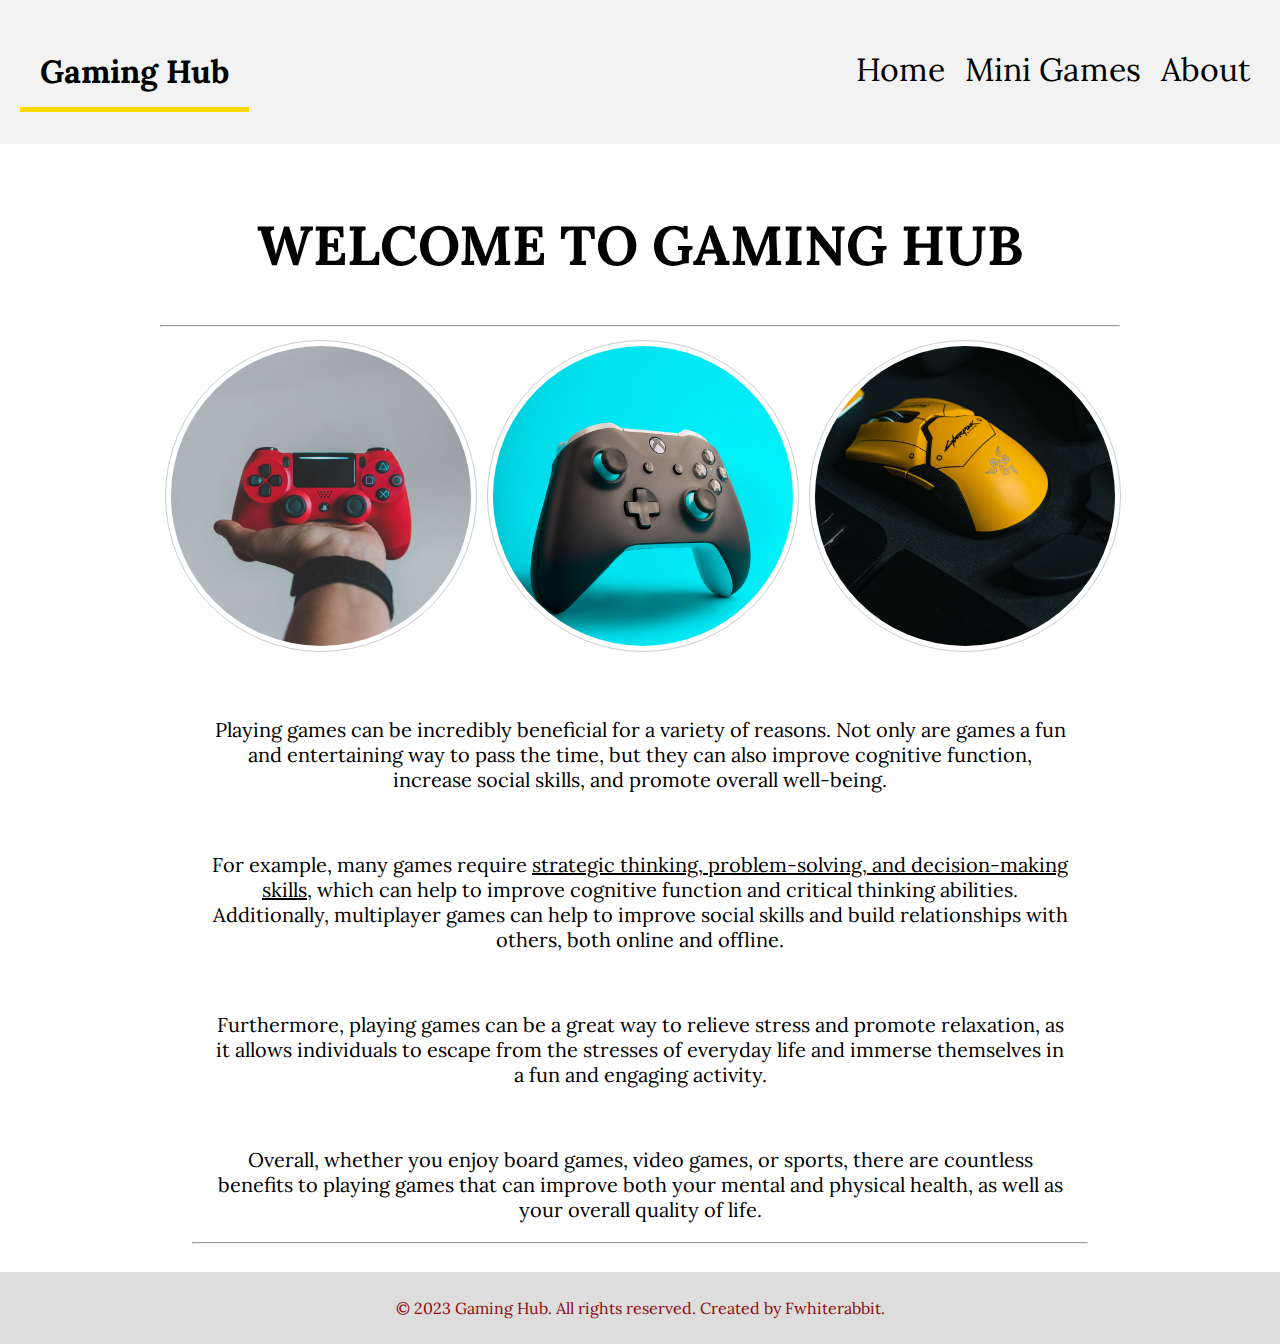
<file: index.html>
<!DOCTYPE html>
<html>
  <head>
    <style>
      @import url('https://fonts.googleapis.com/css2?family=Lora&display=swap');
      </style>
    <title>Gaming Hub</title>
    <link rel="stylesheet" type="text/css" href="styles.css">
  </head>
  <body>
    <header>
      <h1><a href="index.html">Gaming Hub</a></h1>
      <nav>
        <ul>
          <li><a href="#">Home</a></li>
          <li><a href="games.html">Mini Games</a></li>
          <li><a href="#">About</a></li>
        </ul>
      </nav>
    </header>

    <main>
          <h2>Welcome to Gaming Hub</h2>
          <hr>
          <div id="container">
            <div id="circle-container">
              <a href="ps.html"> <!-- Play Station -->
                <div id="circle-img"></div>
              </a>
            </div>
            
            <div id="circle-container">
              <a href="xbox.html"> <!-- Xbox-->
                <div id="circle-img2"></div>
              </a>
            </div>
              <div id="circle-container">
                <a href="games.html"> <!-- PC -->
                  <div id="circle-img3"></div>
                </a>
              </div>        
          </div>
    </main>
    <div class="mid-text">
      <p>Playing games can be incredibly beneficial for a variety of reasons. 
        Not only are games a fun and entertaining way to pass the time, but they can also improve cognitive function, 
        increase social skills, and promote overall well-being.</p>
        <br>
      <p>For example, many games require <span> strategic thinking, problem-solving,
         and decision-making skills</span>, which can help to improve cognitive function and critical thinking abilities.
          Additionally, multiplayer games can help to improve social skills and build relationships with others, both online and offline.</p>
        <br>
      <p>Furthermore, playing games can be a great way to relieve stress and promote relaxation,
         as it allows individuals to escape from the stresses of everyday life and immerse themselves in a fun and engaging activity.</p>
        <br>
      <p>Overall, whether you enjoy board games, video games, or sports,
         there are countless benefits to playing games that can improve both your mental and physical health,
          as well as your overall quality of life.</p>
          <hr>
    </div>
    <footer>
      <p>&copy; 2023 Gaming Hub. All rights reserved. Created by Fwhiterabbit.</p>
    </footer>
  </body>
</html>
</file>
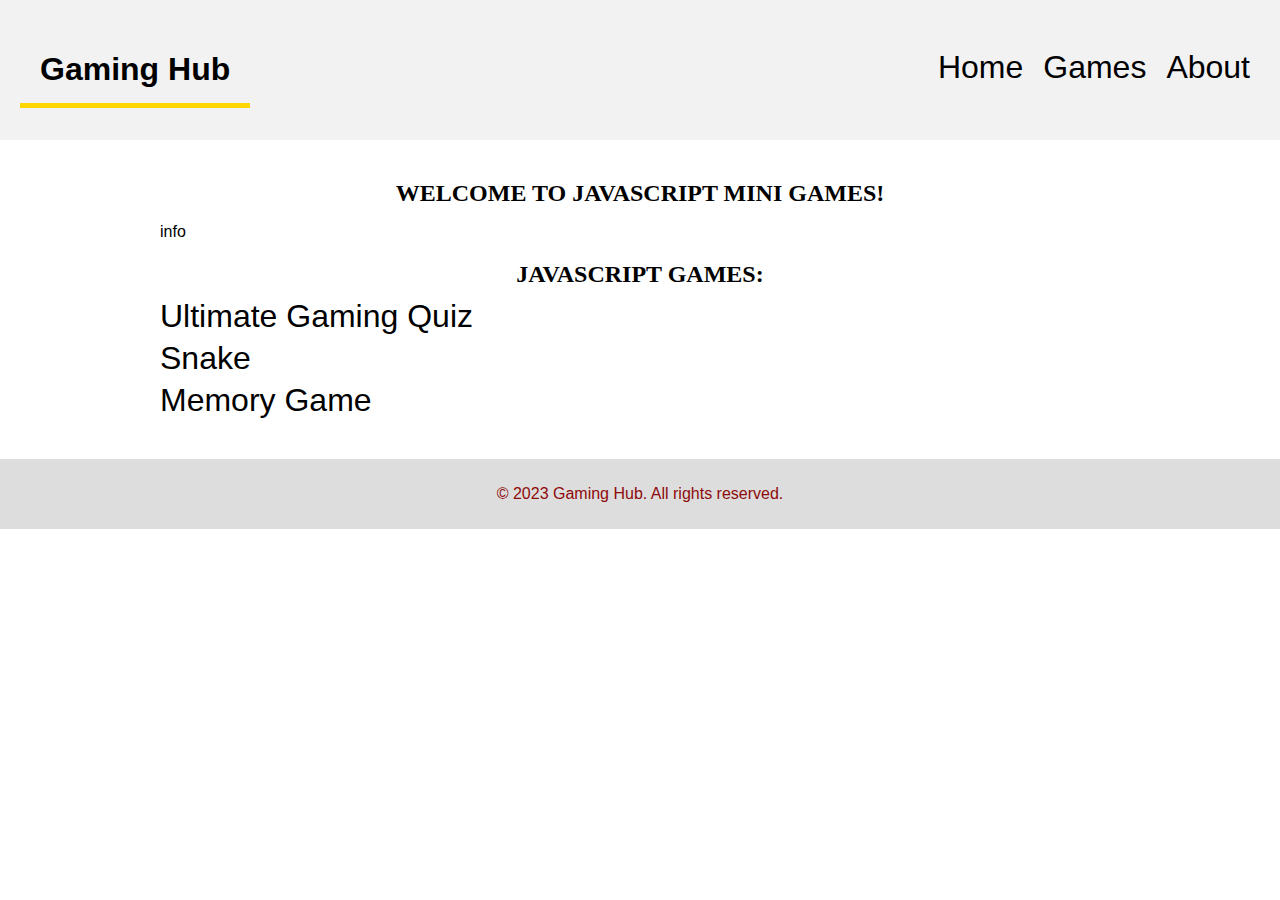
<file: games.html>
<!DOCTYPE html>
<html>
  <head>
    <title>Gaming Hub</title>
    <link rel="stylesheet" type="text/css" href="styles.css">
  </head>
  <body>
    <header>
      <h1>Gaming Hub</h1>
      <nav>
        <ul>
          <li><a href="index.html">Home</a></li>
          <li><a href="games.html">Games</a></li>
          <li><a href="#">About</a></li>
        </ul>
      </nav>
    </header>

    <main>
      <section>
        <h2>Welcome to JavaScript Mini Games!</h2>
        <p>info</p>
      </section>
      <section>
        <h2>JavaScript Games:</h2>
        <ul>
          <li><a href="#">Ultimate Gaming Quiz</a></li>
          <li><a href="#">Snake</a></li>
          <li><a href="#">Memory Game</a></li>
        </ul>
      </section>
    </main>

    <footer>
      <p>&copy; 2023 Gaming Hub. All rights reserved.</p>
    </footer>
  </body>
</html>
</file>
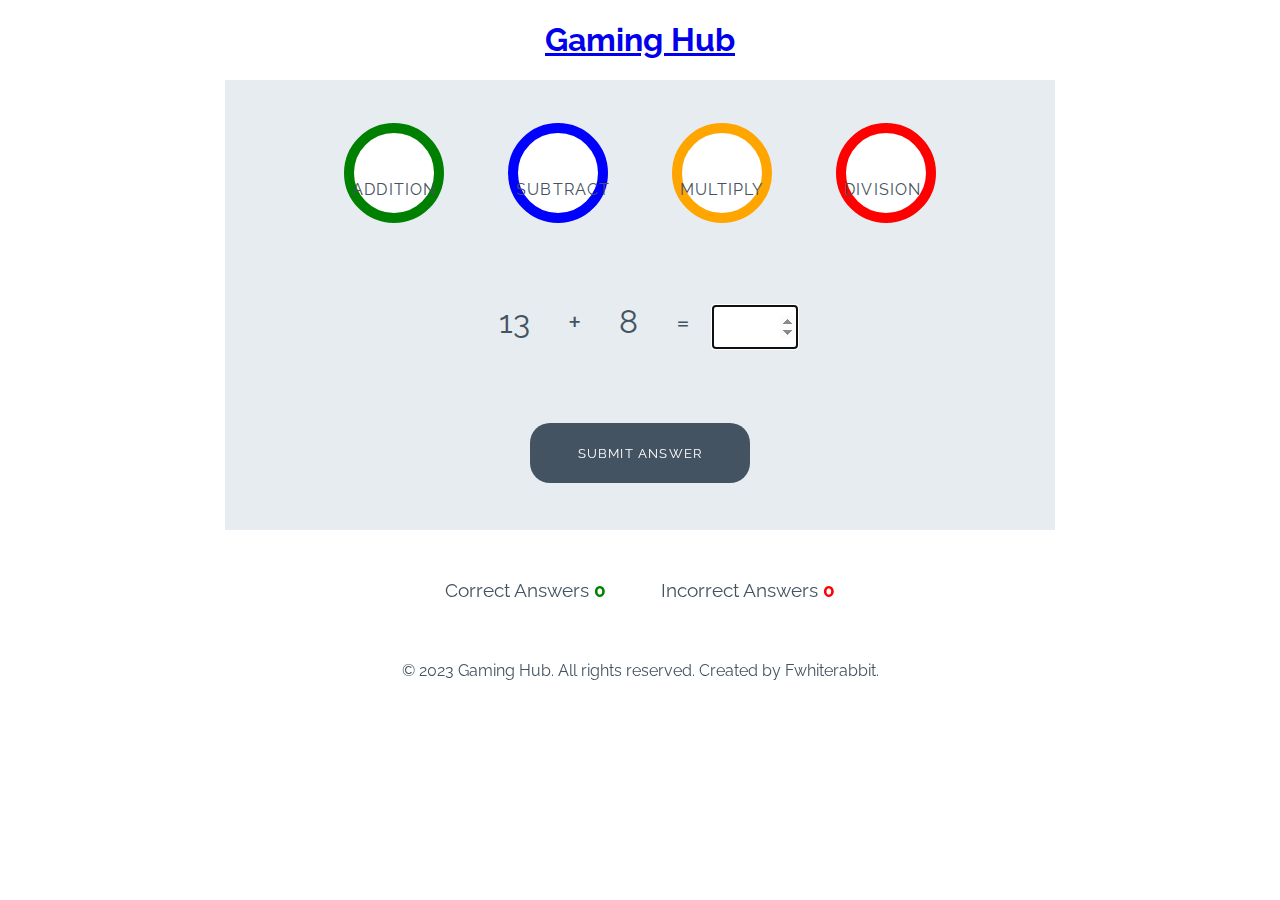
<file: jsgames.html>
<!DOCTYPE html>
<html>
  <head>
    <style>
      @import url('https://fonts.googleapis.com/css2?family=Lora&display=swap');
      </style>
    <title>Gaming Hub</title>
    <link rel="stylesheet" type="text/css" href="mathquiz/styles.css">
    <link rel="stylesheet" href="https://use.fontawesome.com/releases/v5.7.2/css/all.css"
        integrity="sha384-fnmOCqbTlWIlj8LyTjo7mOUStjsKC4pOpQbqyi7RrhN7udi9RwhKkMHpvLbHG9Sr" crossorigin="anonymous">
    <link href="https://fonts.googleapis.com/css?family=Raleway%7CRighteous" rel="stylesheet">
  </head>
  <body>
    <header>
      <h1><a href="index.html">Gaming Hub</a></h1>
    </header>

    <div id="container2">
        <div class="game-area">
            <div class="controls-area">
                <button data-type="addition" class="btn btn--big btn--green">
                    <i class="fas fa-plus"></i>
                </button>
                <button data-type="subtract" class="btn btn--big btn--blue">
                    <i class="fas fa-minus"></i>
                </button>
                <button data-type="multiply" class="btn btn--big btn--orange">
                    <i class="fas fa-times"></i>
                </button>
                <button data-type="division" class="btn btn--big btn--red">
                    <i class="fas fa-divide"></i>
                </button>
            </div>
            <div class="question-area">
                <span id="operand1">0</span>
                <span id="operator">x</span>
                <span id="operand2">0</span>
                <span>=</span>
                <p class="answer-message">Enter Answer:</p>
                <input id="answer-box" type="number">
            </div>
            <button data-type="submit" class="btn btn--gray">Submit Answer</button>
        </div>
      
        <div class="score-area">
            <p class="scores">Correct Answers <span id="score">0</span></p>
            <p class="scores">Incorrect Answers <span id="incorrect">0</span></p>
        </div>
      
        <script src="mathquiz/script.js"></script>
    </div>

    <footer>
      <p>&copy; 2023 Gaming Hub. All rights reserved. Created by Fwhiterabbit.</p>
    </footer>
  </body>
</html>
</file>
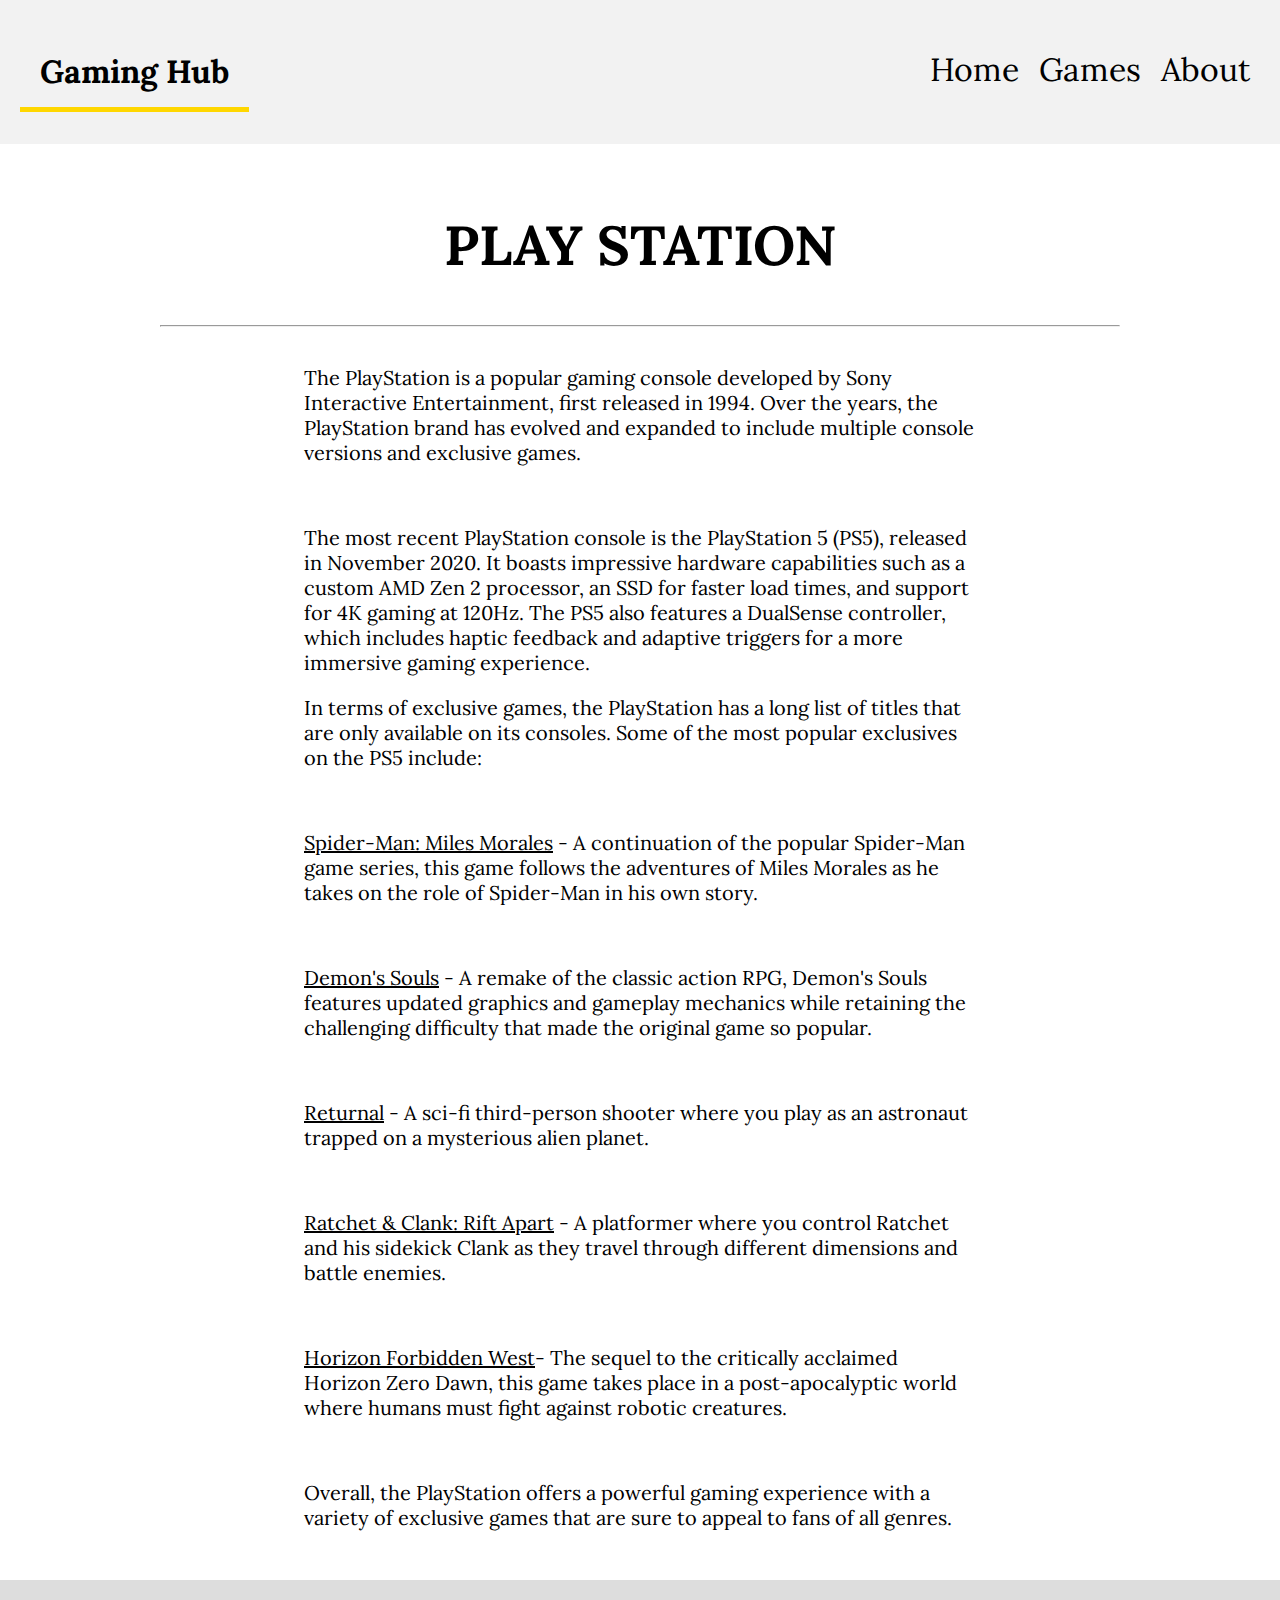
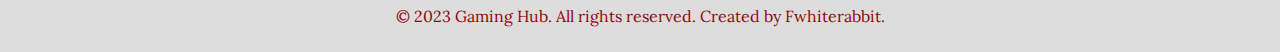
<file: ps.html>
<!DOCTYPE html>
<html>
  <head>
    <style>
      @import url('https://fonts.googleapis.com/css2?family=Lora&display=swap');
      </style>
    <title>Gaming Hub</title>
    <link rel="stylesheet" type="text/css" href="styles.css">
  </head>
  <body>
    <header>
      <h1>Gaming Hub</h1>
      <nav>
        <ul>
          <li><a href="#">Home</a></li>
          <li><a href="games.html">Games</a></li>
          <li><a href="#">About</a></li>
        </ul>
      </nav>
    </header>
    <main>
            <h2>Play Station</h2>
            <hr>
            <div id="context">
                <p>The PlayStation is a popular gaming console developed by Sony Interactive Entertainment,
                     first released in 1994. Over the years, the PlayStation brand has evolved and expanded 
                     to include multiple console versions and exclusive games.</p>
                    <br>
                <p>The most recent PlayStation console is the PlayStation 5 (PS5), released in November 2020.
                     It boasts impressive hardware capabilities such as a custom AMD Zen 2 processor,
                      an SSD for faster load times, and support for 4K gaming at 120Hz. The PS5 also features 
                      a DualSense controller, which includes haptic feedback and adaptive triggers for a more 
                      immersive gaming experience.</p>
                    
                <p>In terms of exclusive games, the PlayStation has a long list of titles that are only 
                    available on its consoles. Some of the most popular exclusives on the PS5 include:</p>
                    <br>
                <p><span>Spider-Man: Miles Morales</span> - A continuation of the popular Spider-Man game series, this game follows the adventures of Miles Morales as he takes on the role of Spider-Man in his own story.</p>
                    <br>
                <p><span>Demon's Souls</span> - A remake of the classic action RPG, Demon's Souls features updated graphics and gameplay mechanics while retaining the challenging difficulty that made the original game so popular.</p>
                    <br>
                <p><span>Returnal</span> - A sci-fi third-person shooter where you play as an astronaut trapped on a mysterious alien planet.</p>
                    <br>
                <p><span>Ratchet & Clank: Rift Apart</span> - A platformer where you control Ratchet and his sidekick Clank as they travel through different dimensions and battle enemies.</p>
                    <br>
                <p><span>Horizon Forbidden West</span>- The sequel to the critically acclaimed Horizon Zero Dawn, this game takes place in a post-apocalyptic world where humans must fight against robotic creatures.</p>
                    <br>
                <p>Overall, the PlayStation offers a powerful gaming experience with a variety of exclusive games that are sure to appeal to fans of all genres.</p>
            </div>
    </main>

    <footer>
      <p>&copy; 2023 Gaming Hub. All rights reserved. Created by Fwhiterabbit.</p>
    </footer>
  </body>
</html>
</file>
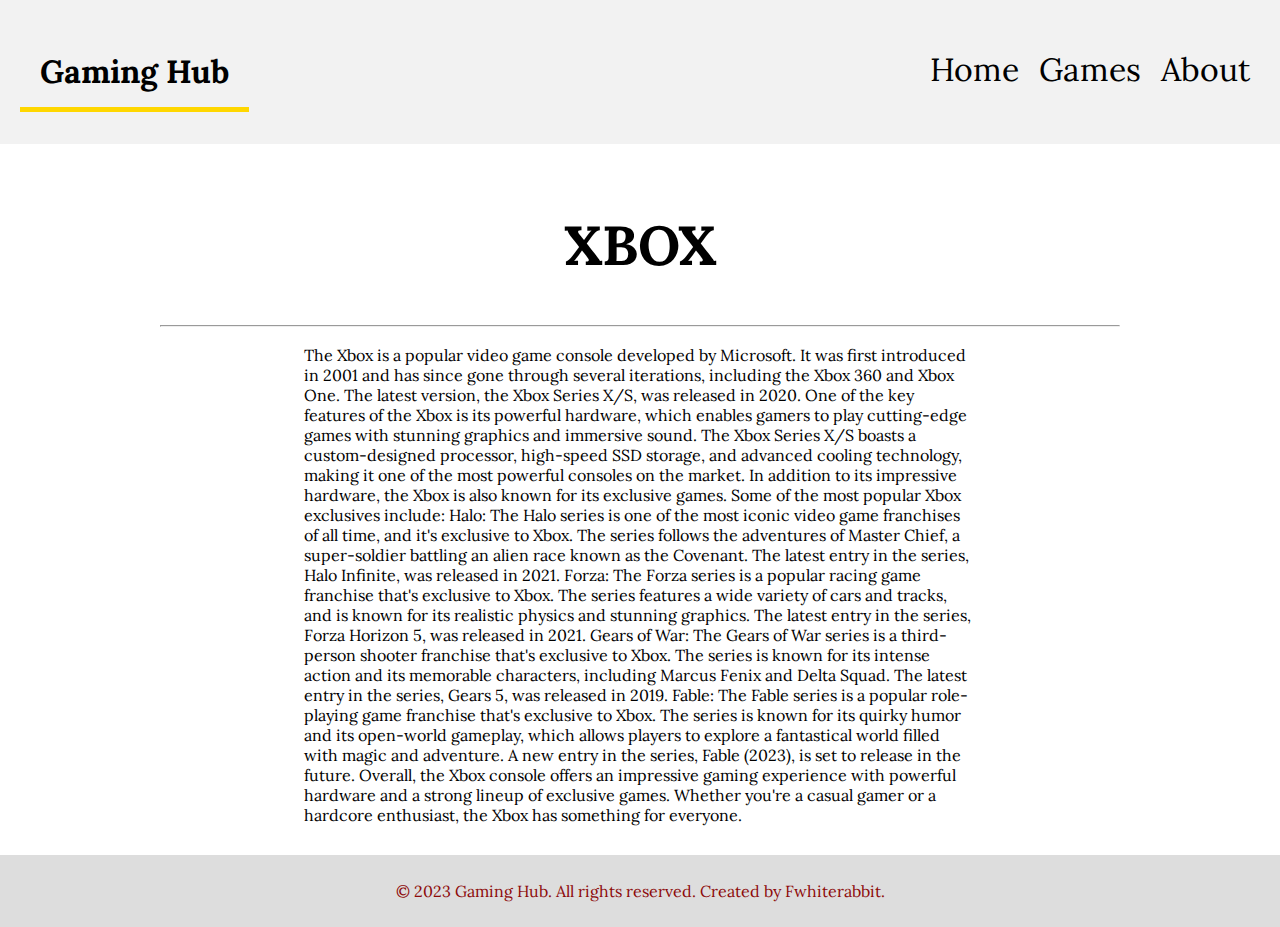
<file: xbox.html>
<!DOCTYPE html>
<html>
  <head>
    <style>
      @import url('https://fonts.googleapis.com/css2?family=Lora&display=swap');
      </style>
    <title>Gaming Hub</title>
    <link rel="stylesheet" type="text/css" href="styles.css">
  </head>
  <body>
    <header>
      <h1>Gaming Hub</h1>
      <nav>
        <ul>
          <li><a href="#">Home</a></li>
          <li><a href="games.html">Games</a></li>
          <li><a href="#">About</a></li>
        </ul>
      </nav>
    </header>
    <main>
            <h2>Xbox</h2>
            <hr>
            <div id="context">
                The Xbox is a popular video game console developed by Microsoft.
                 It was first introduced in 2001 and has since gone through several iterations, 
                 including the Xbox 360 and Xbox One. The latest version, the Xbox Series X/S, was released in 2020.

                One of the key features of the Xbox is its powerful hardware, which enables gamers to 
                play cutting-edge games with stunning graphics and immersive sound. The Xbox Series X/S boasts
                 a custom-designed processor, high-speed SSD storage, and advanced cooling technology, making it 
                 one of the most powerful consoles on the market.

                In addition to its impressive hardware, the Xbox is also known for its exclusive games. 
                Some of the most popular Xbox exclusives include:

                Halo: The Halo series is one of the most iconic video game franchises of all time,
                 and it's exclusive to Xbox. The series follows the adventures of Master Chief, a super-soldier 
                 battling an alien race known as the Covenant. The latest entry in the series, Halo Infinite,
                  was released in 2021.

                Forza: The Forza series is a popular racing game franchise that's exclusive to Xbox.
                 The series features a wide variety of cars and tracks, and is known for its realistic
                  physics and stunning graphics. The latest entry in the series, Forza Horizon 5, was released in 2021.

                Gears of War: The Gears of War series is a third-person shooter franchise that's exclusive to Xbox.
                 The series is known for its intense action and its memorable characters, including Marcus Fenix and Delta Squad. The latest entry in the series, Gears 5, was released in 2019.

                Fable: The Fable series is a popular role-playing game franchise that's exclusive to Xbox. The series is known for its quirky humor and its open-world gameplay, which allows players to explore a fantastical world filled with magic and adventure. A new entry in the series, Fable (2023), is set to release in the future.

                Overall, the Xbox console offers an impressive gaming experience with powerful hardware and a strong lineup of exclusive games. Whether you're a casual gamer or a hardcore enthusiast, the Xbox has something for everyone.
            </div>
    </main>

    <footer>
      <p>&copy; 2023 Gaming Hub. All rights reserved. Created by Fwhiterabbit.</p>
    </footer>
  </body>
</html>
</file>
<file: styles.css>
/* Global Styles */

body {
  font-family: 'Lora', sans-serif;
  margin: 0;
  padding: 0;
}

a {
  color: #000;
  text-decoration: none;
}

ul {
  list-style: none;
  margin: 0;
  padding: 0;
}

/* Header Styles */

header {
  background-color: #f2f2f2;
  display: flex;
  justify-content: space-between;
  align-items: center;
  padding: 20px;
}

nav ul {
  display: flex;
  justify-content: space-between;
  align-items: center;
}

nav li {
  margin: 0 10px;
}

nav a:hover {
  color: rgba(rgb(73, 81, 69), green, blue, alpha);
  text-decoration: underline;
  transition: 0.8s;
  font-size: 30px;
}

/* Main Content Styles */

main {
  margin: 0 auto;
  padding: 20px;
  max-width: 960px;
}

section {
  margin-bottom: 20px;
}

h2 {
  text-align: center;
  text-transform: uppercase;
  font-family: 'Lora', serif;
  font-size: 55px;
}
/* Logo */
h1 {
  font-size: 2em;
  color: rgba(rgb(27, 22, 22), green, blue, alpha);
  text-align: center;
  position: relative;
  display: inline-block;
  padding: 10px 20px;
}

h1::after {
  content: '';
  position: absolute;
  left: 0;
  bottom: -10px;
  width: 100%;
  height: 5px;
  background: gold;
  transition: all 0.3s ease-in-out;
}

h1:hover::after {
  bottom: -5px;
  height: 10px;
}


section h2 {
  font-size: 24px;
  margin-bottom: 10px;
}

ul li {
  margin-bottom: 5px;
  font-size: 2rem;
}

ul li a:hover {
  color: rgba(rgb(70, 54, 54), green, blue, alpha)
}

.left-about-heading {
  width: 60%;
  float: left; /* changed from 'float: right;' */
  line-height: 20px;
  clear: both;
  margin-bottom: 50px;
}

#left-about {
  width: 33%;
  float: top; /* changed from 'float: left;' */
  text-align: center;
}

#circle-container {
  width: 300px;
  height: 300px;
  padding: 5px;
  border-style: solid;
  border-color: #ccc;
  border-width: 1px;
  border-radius: 50%;
  margin: 5px;
}

#container {
  display:inline-flex;
  justify-content: space-between;
  align-items: center;
  margin: 0 auto;
}

#container img {
  width: 33%;
  margin-right: 10px;
}
/* Circle img and glitch effect */

#circle-img {
  background: url('media/redpad.jpg') no-repeat center center;
  background-size: cover;
  width: 300px; 
  height: 300px; 
  border-radius: 50%;
}

#circle-img2 {
  background: url('media/xbox.jpg') no-repeat center center;
  background-size: cover;
  width: 300px; 
  height: 300px; 
  border-radius: 50%;
}

#circle-img3 {
  background: url('media/mouse.jpg') no-repeat center center;
  background-size: cover;
  width: 300px; 
  height: 300px; 
  border-radius: 50%;
}


/* glitch effect */

#circle-img:hover, #circle-img2:hover, #circle-img3:hover {
  transform: scale(1.1) rotate(-5deg);
  filter: hue-rotate(180deg);
  animation: glitch 0.7s infinite;
}

@keyframes glitch {
  0% {
    clip-path: inset(0 40% 0 0);
    transform: skew(0deg);
  }
  25% {
    clip-path: inset(50% 0 0 0);
    transform: skew(-5deg);
  }
  50% {
    clip-path: inset(0 0 0 60%);
    transform: skew(0deg);
  }
  75% {
    clip-path: inset(0 0 50% 0);
    transform: skew(5deg);
  }
  100% {
    clip-path: inset(20% 0 0 0);
    transform: skew(0deg);
  }
}

/* Paragraph */

.mid-text {
  text-align: center;
  padding: 20px;
  margin: 0 auto;
  width: 70%;
}

.mid-text p {
  color: black;
  font-size: 20px;
  font-weight: 250;
  padding: 10px;
  margin: 10px;
}

span {
  text-decoration: underline;
}



/* Footer Styles */

footer {
  background-color: #ddd;
  text-align: center;
  padding: 10px;
}

footer p {
  color:rgb(141, 10, 10)
}


/* Page for Play Station */

#context {
  padding: 10px;
  margin: 0 auto;
  width: 70%;
}

#context p {
  font-size: 20px;
}
</file>
<file: mathquiz/styles.css>
/* --------- Global style */

body {
    background-color: white;
    font-family: "Raleway", sans-serif;
    color: #445361;
    text-align: center;
}

/* --------- Heading */

.heading {
    text-align: center;
    font-size: 2.5rem;
}

.logo {
    height: 40px;
    padding-right: 5px;
}

/* --------- Game layout */

.game-area {
    background-color: #E6ECF0;
    box-sizing: border-box;
    width: 85%;
    height: 65vh;
    max-height: 450px;
    max-width: 830px;
    margin-left: auto;
    margin-right: auto;
    padding: 1%;
}

.question-area {
    width: 50%;
    font-size: 2rem;
    margin: auto;
    padding: 50px 0;
}

.question-area span {
    padding: 0 15px;
}

.score-area {
    margin: 5px auto;
    width: 60%;
    font-size: 1.2rem;
}

.controls-area {
    width: 85%;
    margin: 30px auto;
}

#score {
    color: green;
    font-weight: bold;
}

#incorrect {
    color: red;
    font-weight: bold;
}

.answer-message {
    display: none;
    font-size: 1rem;
}

#answer-box {
    border: none;
    color: #445361;
    display: inline-block;
    height: 40px;
    width: 80px;
    font-size: 1.2rem;
}

.scores {
    display: inline-block;
    padding: 25px;
}

/* --------- Buttons */

.btn {
    width: 220px;
    height: 60px;
    font-family: "Raleway", sans-serif;
    text-transform: uppercase;
    letter-spacing: 1.2px;
    color: white;
}

.btn:focus {
    outline: none;
}

.btn--big {
    padding-top: 10px;
    border-radius: 50%;
    background-color: white;
    border: 10px solid;
    width: 100px;
    height: 100px;
    font-size: 3.2rem;
    margin: 0 30px;
    transition: all 0.5s;
}

.btn--big::after {
    content: attr(data-type);
    font-size: 1rem;
    color: #445361;
    position: relative;
    left: -0.5rem;
}

.btn--blue {
    border-color: blue;
    color: blue;
}

.btn--blue:active,
.btn--blue:hover {
    background-color: darkblue;
    color: white;
}

.btn--orange {
    border-color: orange;
    color: orange;
}

.btn--orange:active,
.btn--orange:hover {
    background-color: darkorange;
    color: white;
}

.btn--red {
    border-color: red;
    color: red;
}

.btn--red:active,
.btn--red:hover {
    background-color: darkred;
    color: white;
}

.btn--green {
    border-color: green;
    color: green;
}

.btn--green:active,
.btn--green:hover {
    background-color: darkgreen;
    color: white;
}

.btn--gray {
    margin-top: 25px;
    background-color: #445361;
    border: 1px transparent;
    border-radius: 20px;
}

.btn--gray:active,
.btn--gray:hover {
    background-color: #0d1013;
}

/* --------- Media queries */

@media (max-width: 414px) {
    .controls-area {
        width: 100%;
    }

    .btn--big {
        margin: 0 10px;
        padding: 5px;
        border: 5px solid;
        width: 50px;
        height: 50px;
        font-size: 1.5rem;
    }

    .btn--big::after {
        font-size: 0.6rem;
        left: -0.7rem;
    }

    .question-area {
        padding: 10% 0;
        width: 100%;
    }

    .question-area span {
        padding: 0;
    }

    .answer-message {
        display: block;
    }

    #answer-box {
        display: block;
        margin: 0 auto;
    }
    .btn--gray {
        margin-top: 0;
    }

    .score-area {
        width: 100%;
    }

    .scores {
        margin: 0.5em auto;
        display: block;
        padding: 5px;
    }

    .heading {
        font-size: 2rem;
    }
}

@media (max-width: 320px) {
    .game-area {
        height: 70vh;
    }

    .controls-area {
        width: 75%;
        margin: 10px auto;
    }

    .btn--big {
        margin: 10px 10px;
    }
    .question-area {
        padding: 10px 0;
    }

}
</file>
